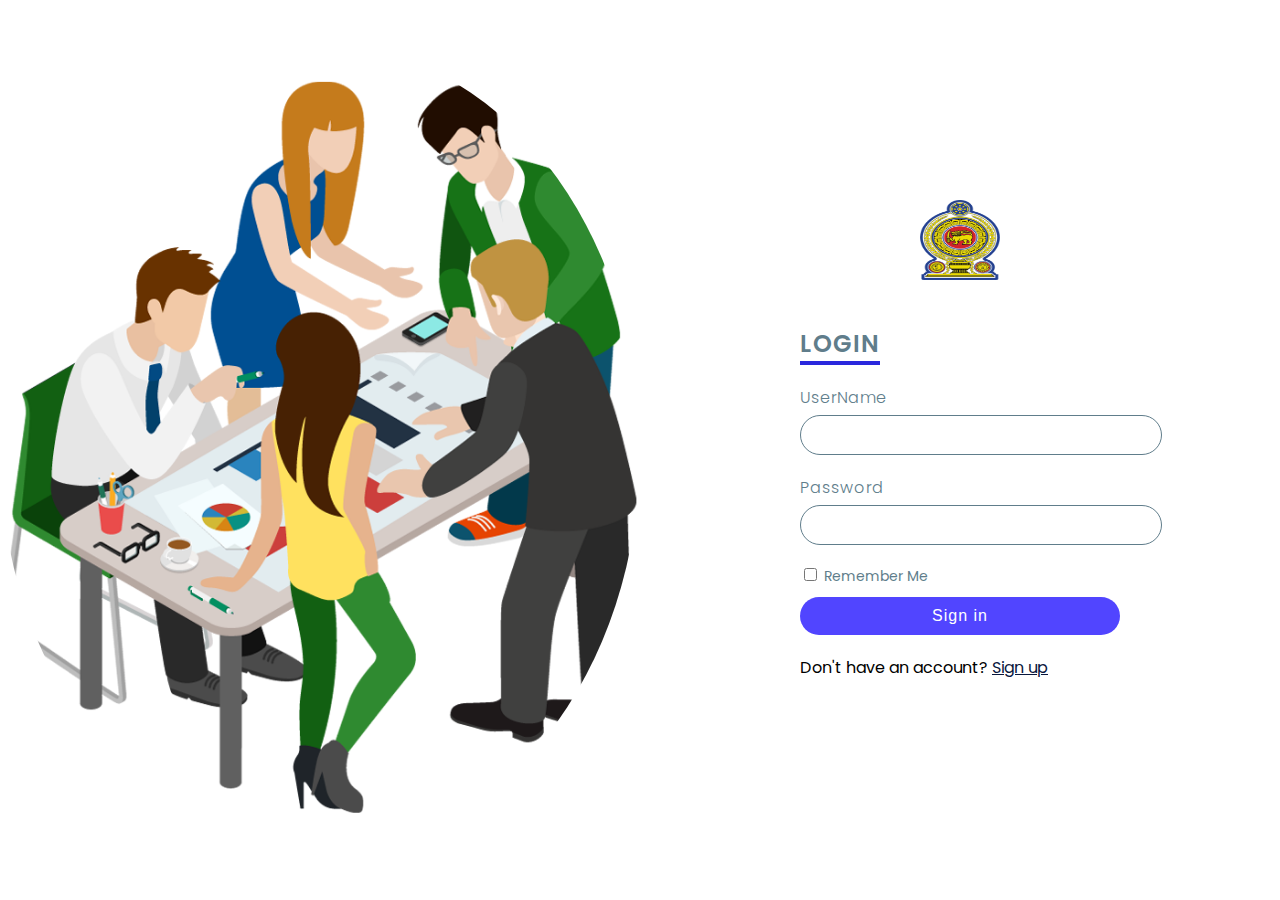
<file: index.html>
<!DOCTYPE html>
<html lang="en">
<head>
    <meta charset="UTF-8">
    <meta name="viewport" content="width=device-width, initial-scale=1.0">
    <title>login page</title>
    <link rel="stylesheet" href="style.css">
    <link rel="https://cdn.jsdelivr.net/npm/bootstrap@5.3.2/dist/js/bootstrap.bundle.min.js">
    <link rel="https://cdn.jsdelivr.net/npm/bootstrap@5.3.2/dist/css/bootstrap.min.css">
    <script src="script.js"></script>

</head>
<body>
    
    <section>
        <div class="imgbox">
            <img src="images\meeting.png">
        </div>


        <div class="contentbox">
            
            <div class="formbox">
                <div class="logo">
                    <img src="images\login.png" class="avatar">
                </div>

                <h2>Login</h2>
                <form>
                    <div class="inputbox">
                        <span>UserName</span>
                        <input type="text" name="">
                    </div>
                    <div class="inputbox">
                        <span>Password</span>
                        <input type="text" name="">
                    </div>

                    <div class="remember">
                        <label><input type="checkbox" name=""> Remember Me</label>
                    </div>

                    <div class="inputbox">
                        <input type="submit" value="Sign in" name="">
                    </div>

                    <div class="inputbox">
                        <p> Don't have an account? <a id="signup-link" href="#">Sign up</a></p>
                    </div>
                </form>
            </div>
        </div>
    </section>
</body>
</html>
</file>
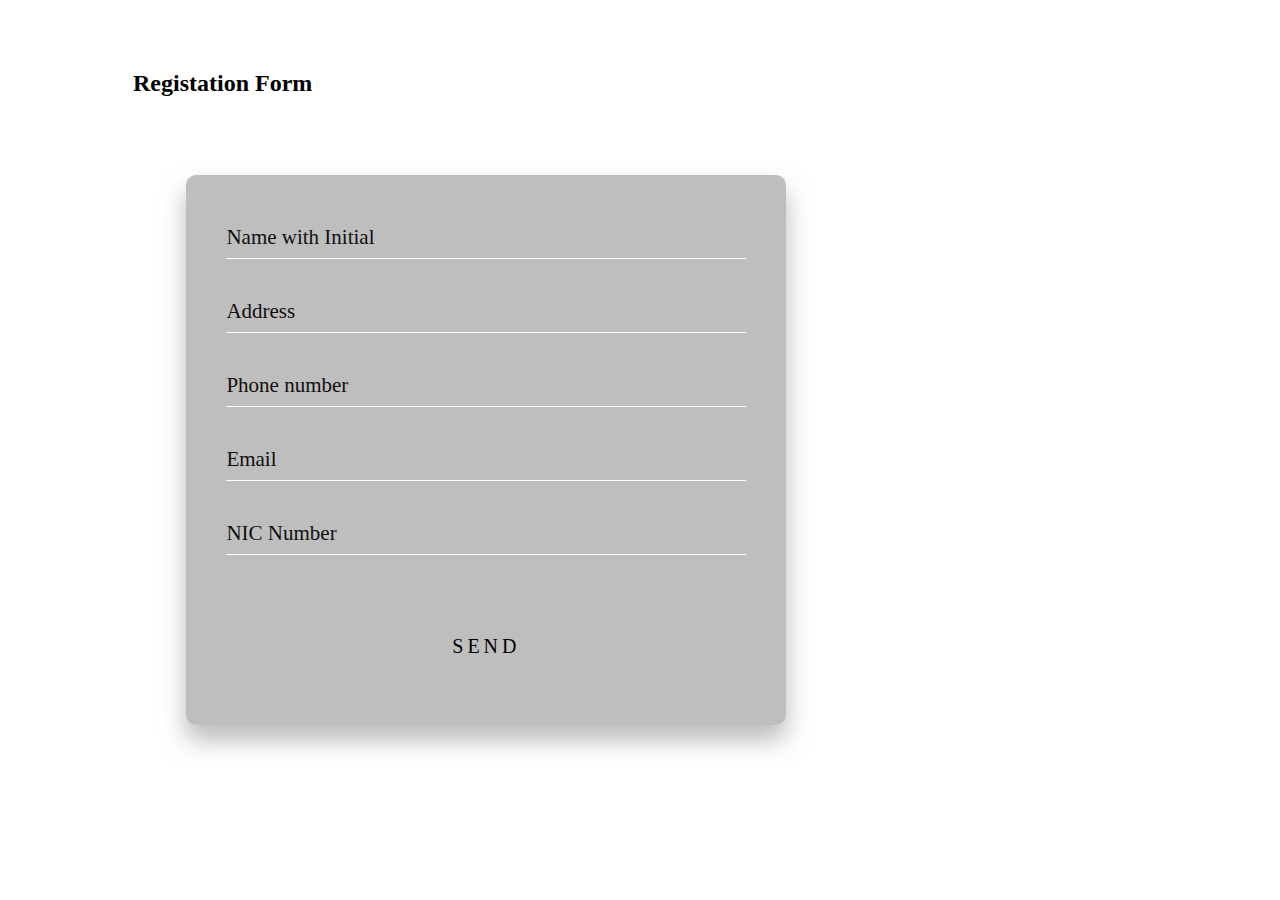
<file: signup.html>
<!DOCTYPE html>
<html lang="en">
<head>
    <meta charset="UTF-8">
    <meta name="viewport" content="width=device-width, initial-scale=1.0">
    <title>signup page</title>
    <link rel="stylesheet" href="signup.css">
</head>
<body>
  
 
  <h2 class="reg">Registation Form</h2>


    <div class="login-box">
 
        <form>
          <div class="user-box">
            <input type="text" name="" required="">
            <label>Name with Initial</label>
          </div>

          <div class="user-box">
            <input type="text" name="" required="">
            <label>Address</label>
          </div>

          <div class="user-box">
            <input type="text" name="" required="">
            <label>Phone number</label>
          </div>

          <div class="user-box">
            <input type="email" name="" required="">
            <label>Email</label>
          </div>

          <div class="user-box">
            <input type="number" name="" required="">
            <label>NIC Number</label>

          </div>

          <center>
          <a href="#">
                 SEND
             <span></span>
          </a></center>
        </form>
      </div>

</body>
</html>
</file>
<file: style.css>
@import url('https://fonts.googleapis.com/css?family=Poppins:200,300,400,500,600,700,800,900&display=swap');

body{
    margin: 0;
    padding: 0;
    box-sizing: border-box;
    font-family: 'Poppins' , sans-serif;
   
}

section{
    position: relative;
    width: 100%;
    height: 100vh;
    display: flex;
   

}

section .imgbox{
    position: relative;
    width: 50%;
    height: 100%;
    border-radius: 40%;
}

/* Add styles for the logo */
section .contentbox .formbox .logo {
    text-align: center; /* Center the logo */
    margin-bottom: 20px; /* Add margin between logo and heading */
}

/* Adjust the avatar size */
section .contentbox .formbox .logo .avatar {
    width: 80px;
    height: 80px;
    border-radius: 5%;
}



section .imgbox:before{
    content: '';
    position: absolute;
    top: 0;
    left: 0;
    width: 100%;
    height: 100%;
   
}

section .imgbox img{
    position: absolute;
    top: 5%;
    left: 0;
    width: 100%;
    height: 90%;
    object-fit: contain;
    border-radius: 50%;
}

section .contentbox{
    display: flex;
    justify-content: center;
    align-items: center;
    width: 50%;
    height: 100%;

}

section .contentbox .formbox{
    width: 50%;
}

section .contentbox .formbox h2{
    color: #607d8b;
    font-weight: 600;
    font-size: 1.5em;
    text-transform: uppercase;
    margin-bottom: 20px;
    border-bottom: 4px solid #2a27dd;
    display: inline-block;
    letter-spacing: 1px;

}

section .contentbox .formbox .inputbox{
    margin-bottom: 20px;

}

section .contentbox .formbox .inputbox span{
    font-size: 16px;
    margin-bottom: 5px;
    display: inline-block;
    color: #607d8b;
    font-weight: 300;
    letter-spacing: 1px;
}

section .contentbox .formbox .inputbox input{
    width: 100%;
    padding: 10px 20px;
    outline: none;
    font-weight: 400;
    border: 1px solid #607d8b;
    font-size: 16px;
    letter-spacing: 1px;
    color: #607d8b;
    background: transparent;
    border-radius: 30px;

}

section .contentbox .formbox .inputbox input[type="submit"]{
    background: #5145ff;
    color: #fff;
    outline: none;
    border: none;
    font-weight: 500;
    cursor: pointer;
}

section .contentbox .formbox .inputbox input[type= "submit"]:hover{
    background: #968bd4;

}

section .contentbox .formbox .remember{
    margin-bottom: 10px;
    color: #607d8b;
    font-weight: 400;
    font-size: 14px;

}

section .contentbox .formbox .inputbox p a {
    color: #09173d;
}

@media (max-width: 768px){

    /*when the responsive the image , image was hide*/
    
    section .imgbox {
        display: none; 
    }
    
   

    section .contentbox{
        display: flex;
        justify-content: center;
        align-items: center;
        width: 100%;
        height: 100%;
        z-index: 1;
    }

    section .contentbox .formbox{
        width: 100%;
        padding: 40px;
        background: rgb(255 255 255 / 0.9);
        margin: 50px;
       
    }

 

}
</file>
<file: signup.css>
.login-box {
    position: absolute;
    top: 50%;
    left: 38%;
    width: 600px;
    height: 550px;
    padding: 40px;
    transform: translate(-50%, -50%);
    background: rgba(114, 111, 111, 0.452);
    box-sizing: border-box;
    border: #020101;
    box-shadow: 0 15px 25px rgba(143, 140, 140, 0.6);
    border-radius: 10px;
  }
  
  .login-box .user-box {
    position: relative;
  }
  
  .login-box .user-box input {
    width: 100%;
    padding: 10px 0;
    font-size: 20px;
    color: #111010;
    margin-bottom: 30px;
    border: none;
    border-bottom: 1px solid #fff;
    outline: none;
    background: transparent;
  }
  
  .login-box .user-box label {
    position: absolute;
    top: 0;
    left: 0;
    padding: 10px 0;
    font-size: 21px;
    color: #110f0f;
    pointer-events: none;
    transition: .5s;
  }
  
  .login-box .user-box input:focus ~ label,
  .login-box .user-box input:valid ~ label {
    top: -20px;
    left: 0;
    color: #0f0d0d;
    font-size: 20px;
  }
  
  .login-box form a {
    position: relative;
    display: inline-block;
    padding: 10px 20px;
    color: #020101;
    font-size: 20px;
    text-decoration: none;
    text-transform: uppercase;
    overflow: hidden;
    transition: .5s;
    margin-top: 40px;
    letter-spacing: 4px
  }
  
  .login-box a:hover {
    background: #03f40f;
    color: #020202;
    border-radius: 5px;
    box-shadow: 0 0 5px #03f40f,
                0 0 25px #03f40f,
                0 0 50px #03f40f,
                0 0 100px #03f40f;
  }
  
  .login-box a span {
    position: absolute;
    display: block;
  }
  
  @keyframes btn-anim1 {
    0% {
      left: -100%;
    }
  
    50%,100% {
      left: 100%;
    }
  }
  
  .login-box a span:nth-child(1) {
    bottom: 2px;
    left: -100%;
    width: 100%;
    height: 2px;
    background: linear-gradient(90deg, transparent, #03f40f);
    animation: btn-anim1 2s linear infinite;
  }

  .reg{
    font-weight: 900;
    align-items: center;
    margin-left: 125px;
    margin-top: 70px;
  }
</file>
